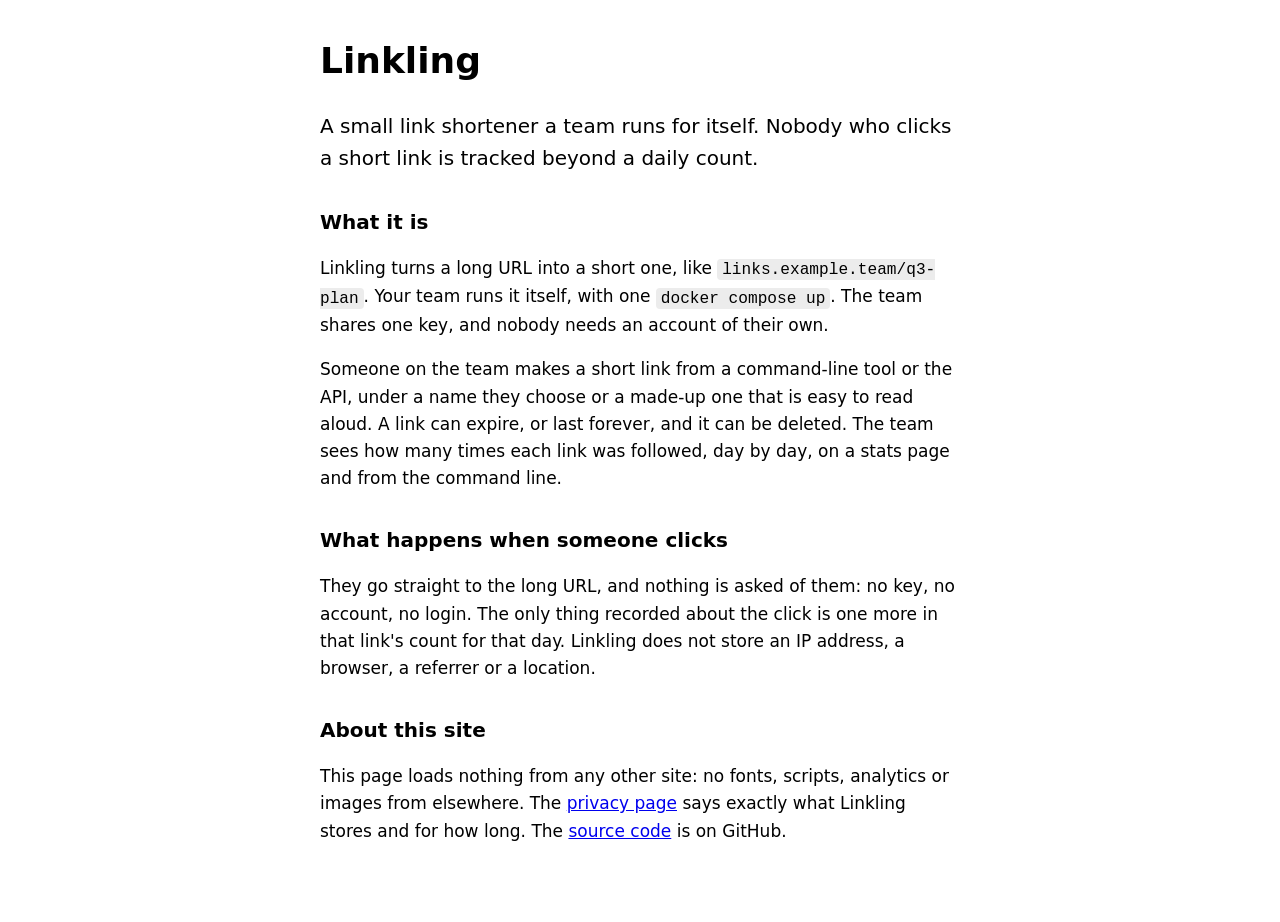
<file: index.html>
<!doctype html>
<html lang="en">
<head>
<meta charset="utf-8">
<meta name="viewport" content="width=device-width, initial-scale=1">
<title>Linkling: a link shortener that tracks nobody who clicks</title>
<meta name="description" content="Linkling is a small link shortener a team runs for itself. Nobody who clicks a short link is tracked beyond a daily count.">
<link rel="stylesheet" href="style.css">
</head>
<body>
<main>
<h1>Linkling</h1>
<p class="lead">A small link shortener a team runs for itself. Nobody who clicks a short link is tracked beyond a daily count.</p>

<h2>What it is</h2>
<p>Linkling turns a long URL into a short one, like <code>links.example.team/q3-plan</code>. Your team runs it itself, with one <code>docker compose up</code>. The team shares one key, and nobody needs an account of their own.</p>
<p>Someone on the team makes a short link from a command-line tool or the API, under a name they choose or a made-up one that is easy to read aloud. A link can expire, or last forever, and it can be deleted. The team sees how many times each link was followed, day by day, on a stats page and from the command line.</p>

<h2>What happens when someone clicks</h2>
<p>They go straight to the long URL, and nothing is asked of them: no key, no account, no login. The only thing recorded about the click is one more in that link's count for that day. Linkling does not store an IP address, a browser, a referrer or a location.</p>

<h2>About this site</h2>
<p>This page loads nothing from any other site: no fonts, scripts, analytics or images from elsewhere. The <a href="privacy.html">privacy page</a> says exactly what Linkling stores and for how long. The <a href="https://github.com/jpslav/linkling2-api">source code</a> is on GitHub.</p>
</main>
</body>
</html>
</file>
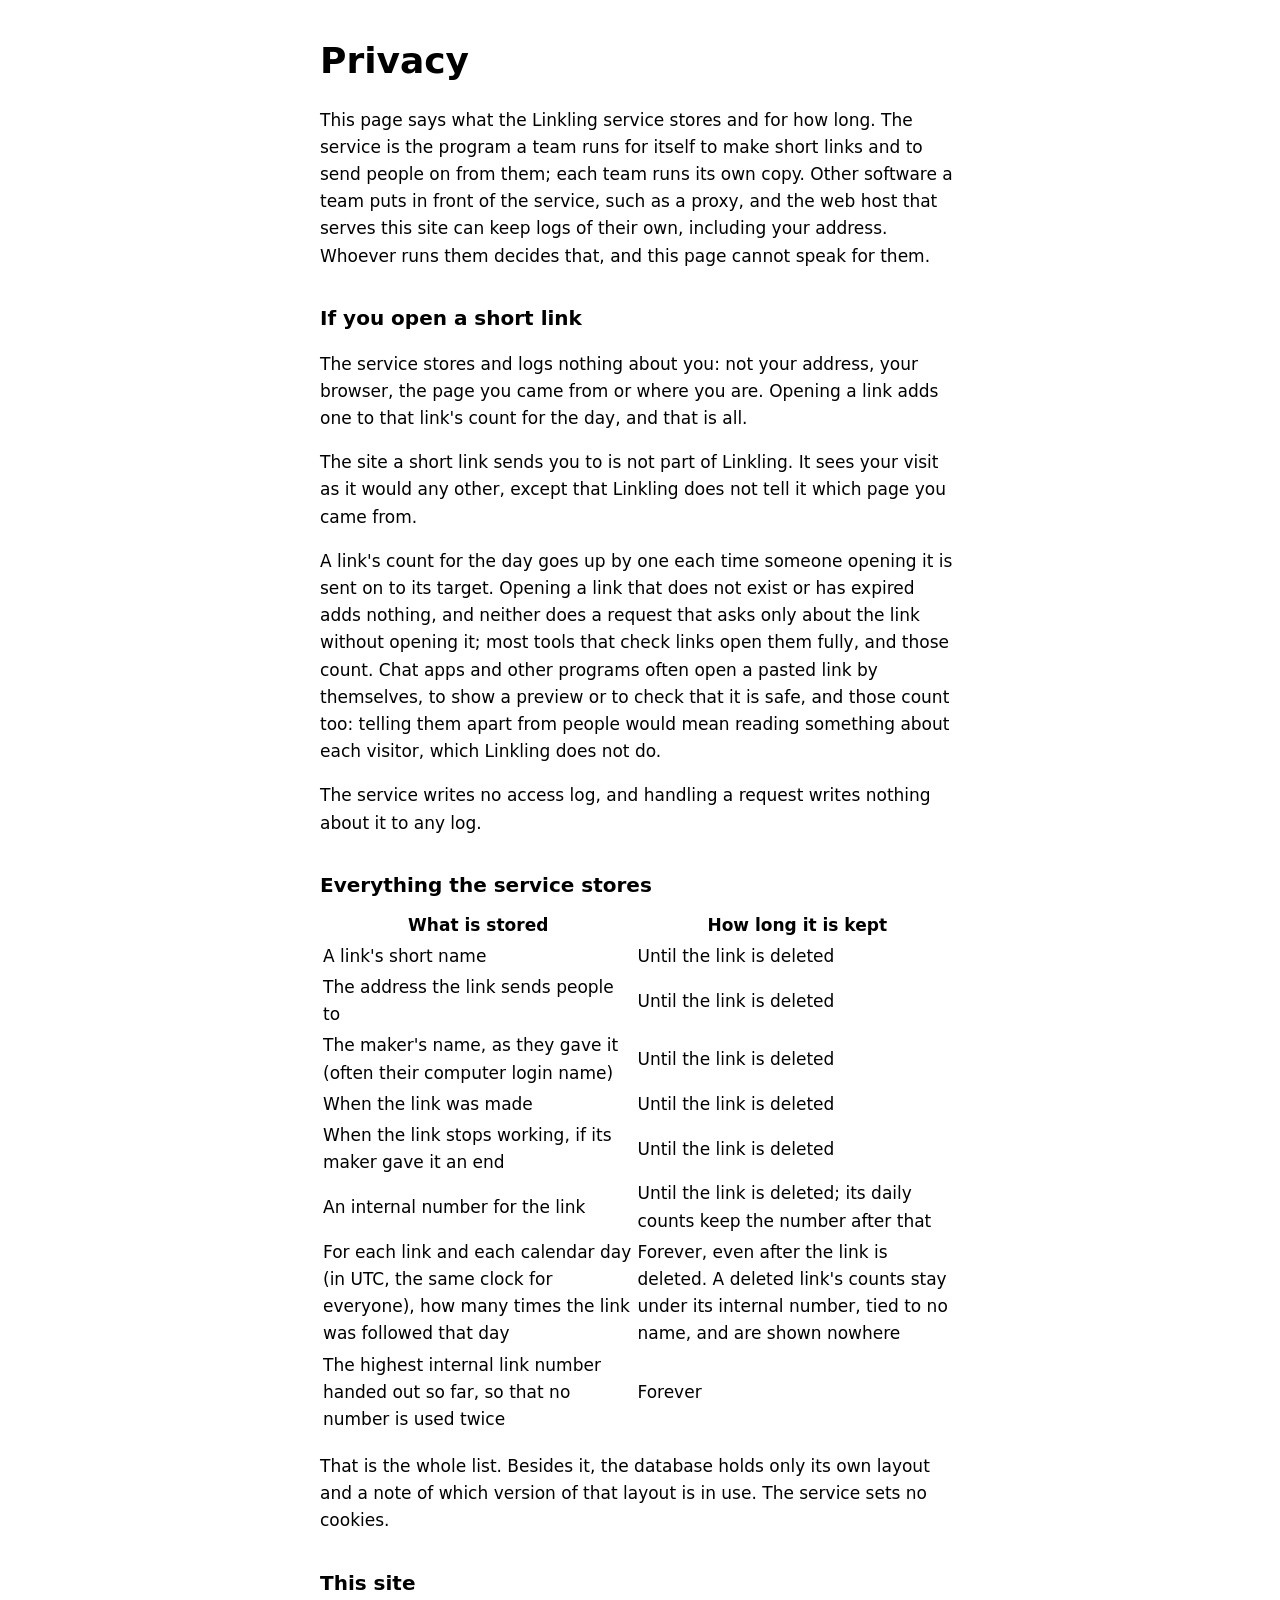
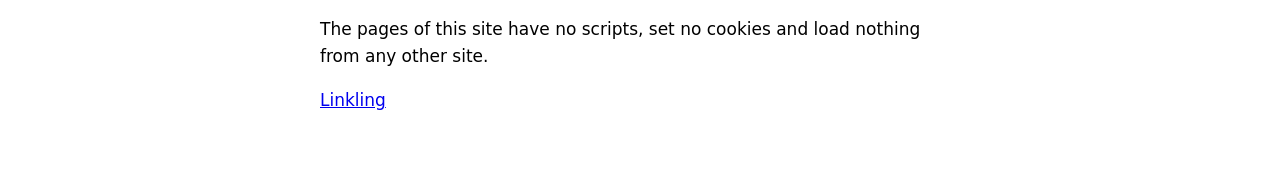
<file: privacy.html>
<!doctype html>
<html lang="en">
<head>
<meta charset="utf-8">
<meta name="viewport" content="width=device-width, initial-scale=1">
<title>Privacy — Linkling</title>
<link rel="stylesheet" href="style.css">
</head>
<body>
<main>
<h1>Privacy</h1>

<p>This page says what the Linkling service stores and for how long. The service is the program a team runs for itself to make short links and to send people on from them; each team runs its own copy. Other software a team puts in front of the service, such as a proxy, and the web host that serves this site can keep logs of their own, including your address. Whoever runs them decides that, and this page cannot speak for them.</p>

<h2>If you open a short link</h2>

<p>The service stores and logs nothing about you: not your address, your browser, the page you came from or where you are. Opening a link adds one to that link's count for the day, and that is all.</p>

<p>The site a short link sends you to is not part of Linkling. It sees your visit as it would any other, except that Linkling does not tell it which page you came from.</p>

<p data-manifest="counted">A link's count for the day goes up by one each time someone opening it is sent on to its target. Opening a link that does not exist or has expired adds nothing, and neither does a request that asks only about the link without opening it; most tools that check links open them fully, and those count. Chat apps and other programs often open a pasted link by themselves, to show a preview or to check that it is safe, and those count too: telling them apart from people would mean reading something about each visitor, which Linkling does not do.</p>

<p data-manifest="logged">The service writes no access log, and handling a request writes nothing about it to any log.</p>

<h2>Everything the service stores</h2>

<table>
<thead>
<tr><th scope="col">What is stored</th><th scope="col">How long it is kept</th></tr>
</thead>
<tbody>
<tr data-stored="link-name"><td>A link's short name</td><td>Until the link is deleted</td></tr>
<tr data-stored="link-target"><td>The address the link sends people to</td><td>Until the link is deleted</td></tr>
<tr data-stored="link-maker"><td>The maker's name, as they gave it (often their computer login name)</td><td>Until the link is deleted</td></tr>
<tr data-stored="link-created"><td>When the link was made</td><td>Until the link is deleted</td></tr>
<tr data-stored="link-expiry"><td>When the link stops working, if its maker gave it an end</td><td>Until the link is deleted</td></tr>
<tr data-stored="link-number"><td>An internal number for the link</td><td>Until the link is deleted; its daily counts keep the number after that</td></tr>
<tr data-stored="daily-counts"><td>For each link and each calendar day (in UTC, the same clock for everyone), how many times the link was followed that day</td><td>Forever, even after the link is deleted. A deleted link's counts stay under its internal number, tied to no name, and are shown nowhere</td></tr>
<tr data-stored="highest-number"><td>The highest internal link number handed out so far, so that no number is used twice</td><td>Forever</td></tr>
</tbody>
</table>

<p>That is the whole list. Besides it, the database holds only its own layout and a note of which version of that layout is in use. The service sets no cookies.</p>

<h2>This site</h2>

<p>The pages of this site have no scripts, set no cookies and load nothing from any other site.</p>

<p><a href="index.html">Linkling</a></p>
</main>
</body>
</html>
</file>
<file: style.css>
/* The one stylesheet (ADR-0007). System fonts only, and nothing loaded from another
   origin (ADR-0008). The browser picks light or dark from the reader's settings. */
:root {
  color-scheme: light dark;
}

body {
  margin: 0;
  font: 1.0625rem/1.6 system-ui, -apple-system, "Segoe UI", Roboto, sans-serif;
}

main {
  max-width: 40rem;
  margin: 0 auto;
  padding: 2rem 1rem 4rem;
}

h1 {
  font-size: 2.25rem;
  margin: 0 0 0.5rem;
}

h2 {
  font-size: 1.25rem;
  margin: 2rem 0 0.5rem;
}

.lead {
  font-size: 1.25rem;
}

code {
  font-family: ui-monospace, SFMono-Regular, Menlo, Consolas, monospace;
  font-size: 0.95em;
  padding: 0.1em 0.3em;
  border-radius: 0.25rem;
  background: rgba(127, 127, 127, 0.15);
}
</file>
